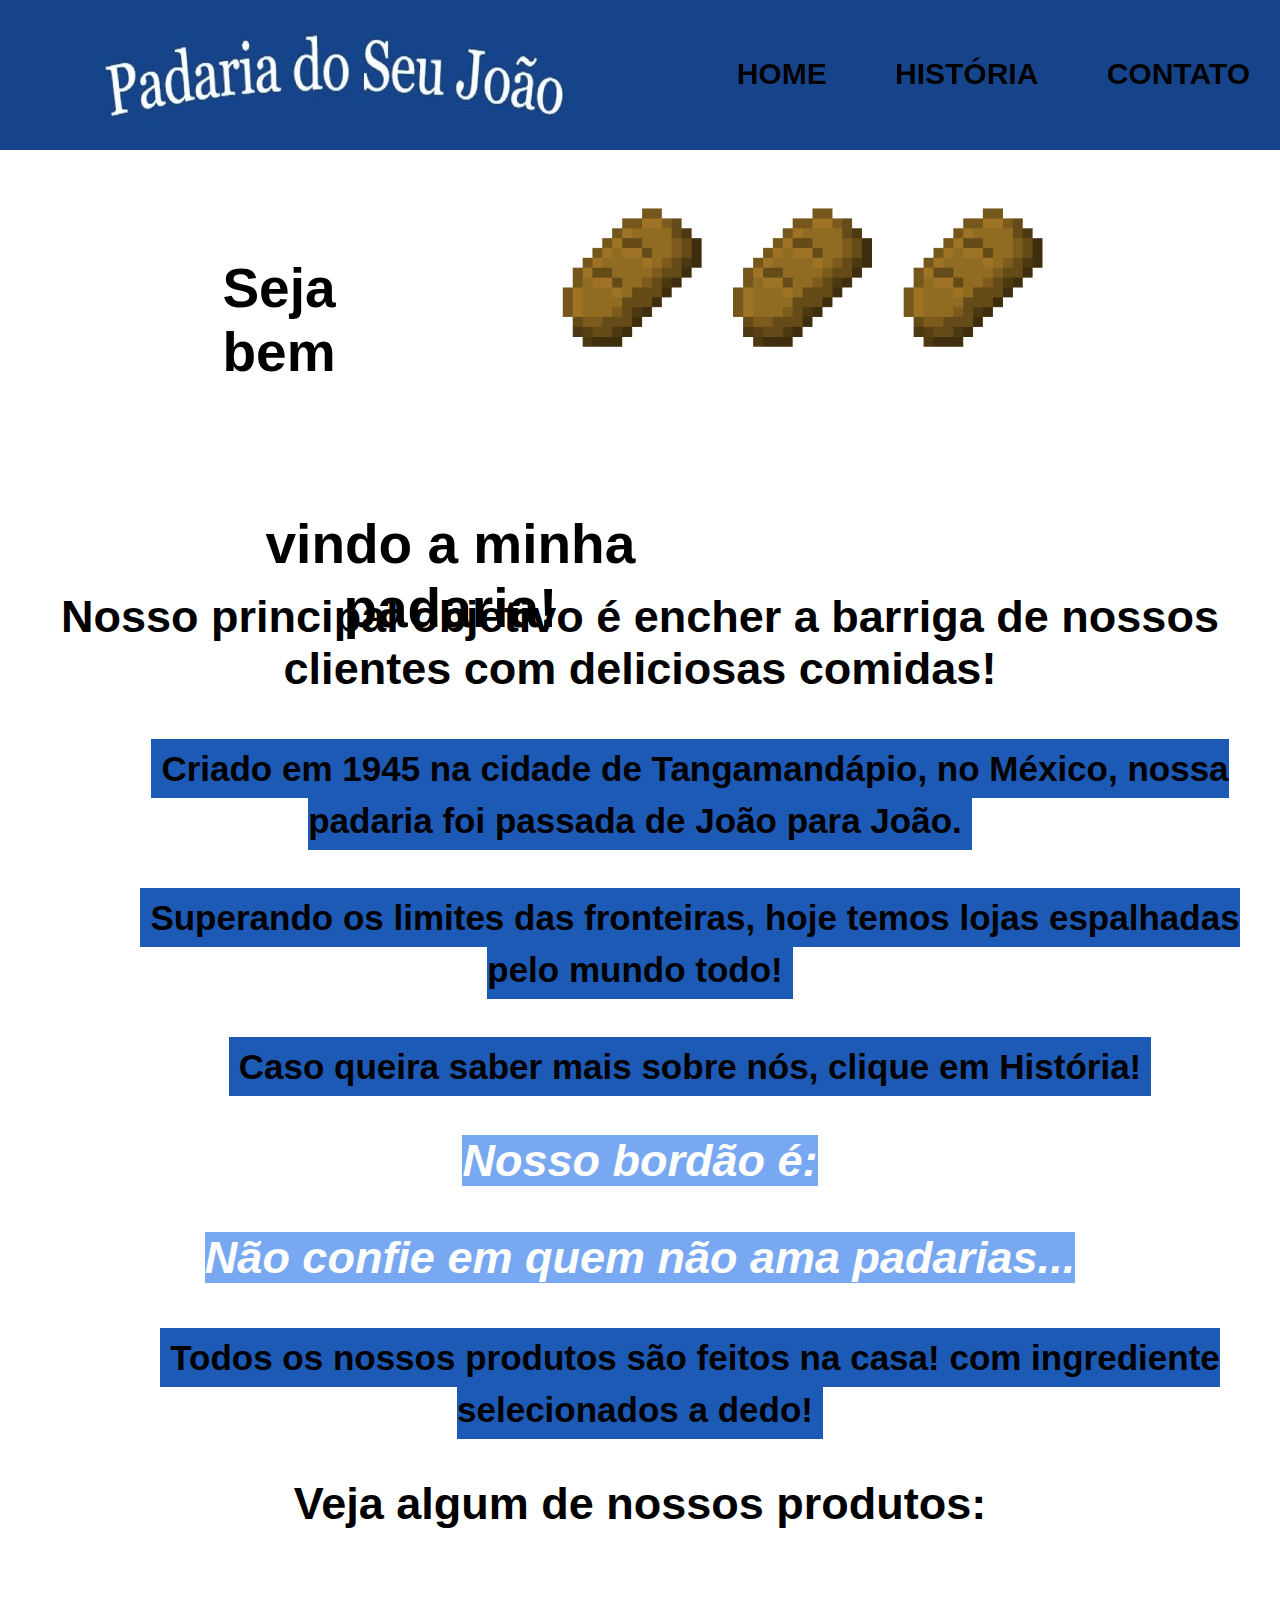
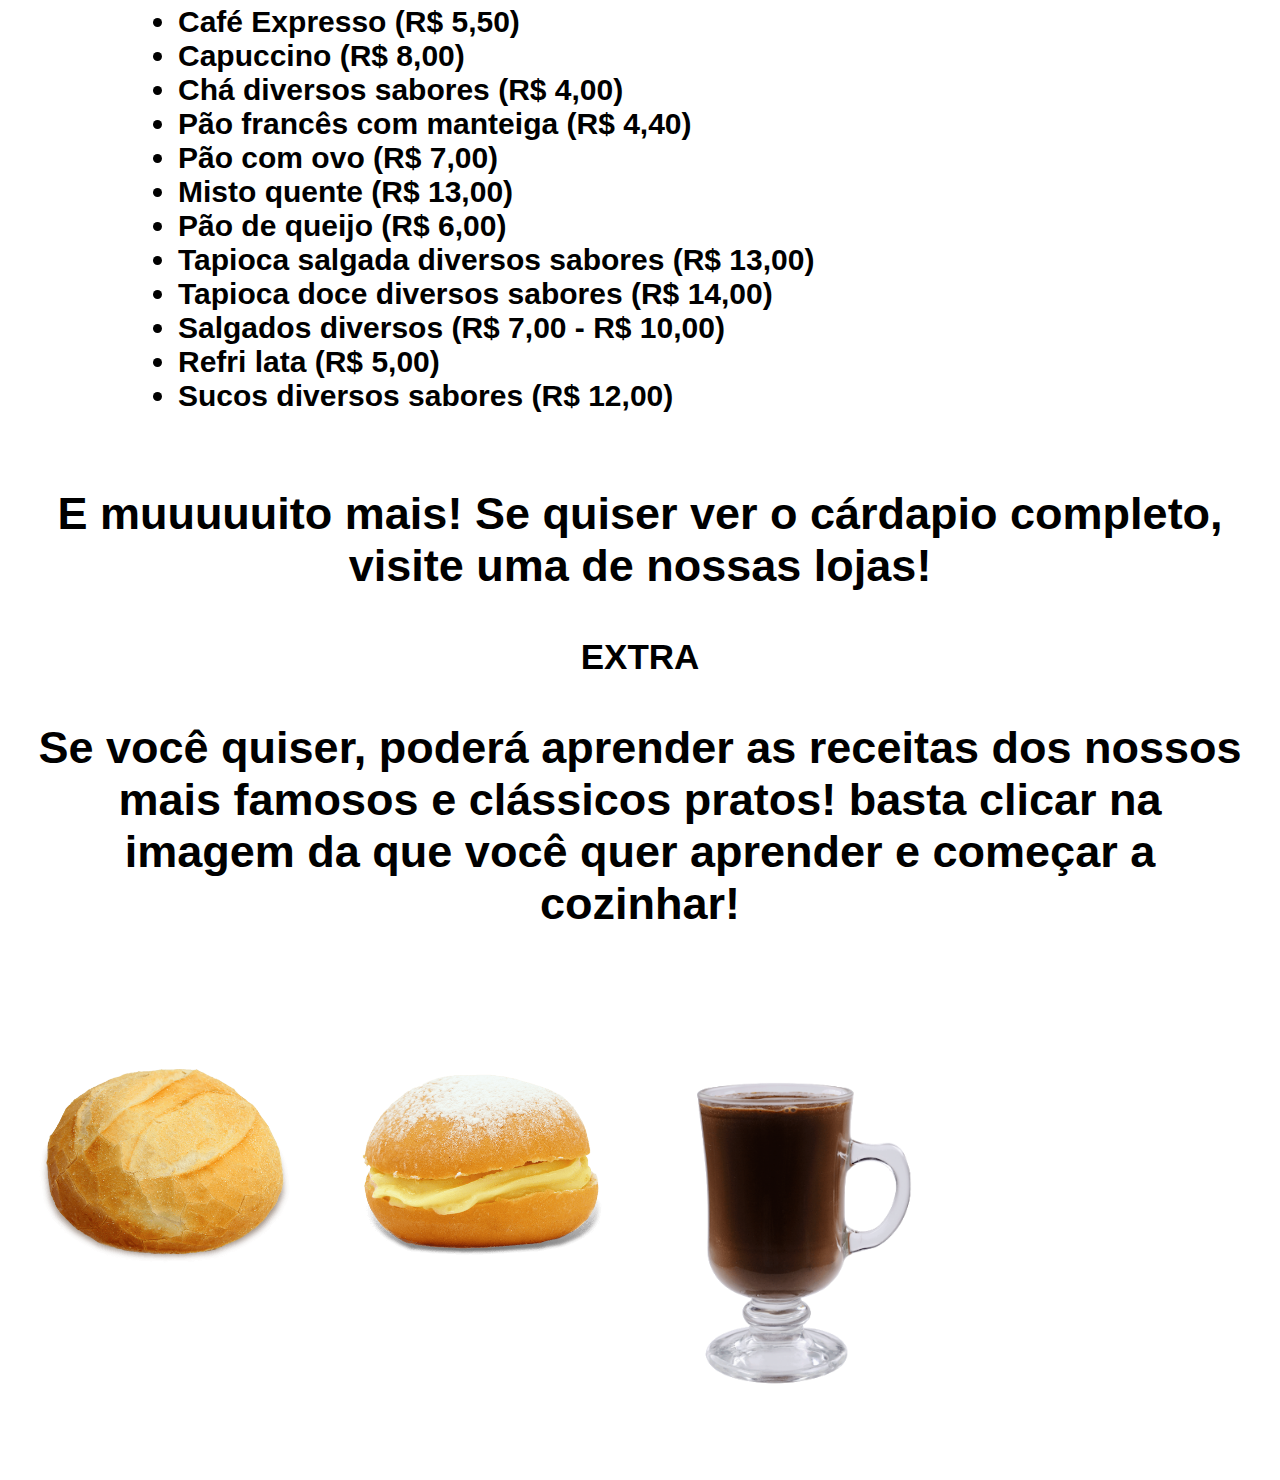
<file: index.html>
<!DOCTYPE html>
<html lang="pt-br">
	<head>
		<meta charset="UTF-8">
		<title>Padaria do Seu João</title>
		<link rel="stylesheet" href="style.css">
		<STYLE TYPE="text/css">
            body:
		{background-image: url(panas2.gif); background-repeat: repeat; background-position: 200px 200px; background-attachment: fixed; }
        </STYLE>
	</head>
	
	<body>         

<div id="menu">		
	<img id="img_menu" src="panela.jpg">
</div>

		<nav>
			<ul>
				<li><a href="padaria.html">Home</a></li>
				<li><a href="história.html">História</a></li>
				<li><a href="contato.html">Contato</a></li>
			</ul>
		</nav>

		<img id="banner" src="pao3.png">

		<h2>Seja bem vindo a minha padaria!</h2>
		
		<div class="principal">
			<p>Nosso principal objetivo é encher a barriga de nossos clientes com deliciosas comidas!</p>
	
			<p><strong>Criado em 1945 na cidade de Tangamandápio, no México, nossa padaria foi passada de João para João.</strong></p>
				<p><strong>Superando os limites das fronteiras, hoje temos lojas espalhadas pelo mundo todo!</strong></p>
				<p><strong>Caso queira saber mais sobre nós, clique em História!</strong></p>

				
			<p><em>Nosso bordão é:</em></p>
				<p><em>Não confie em quem não ama padarias...</em></p>

				<p><strong>Todos os nossos produtos são feitos na casa! com ingrediente selecionados a dedo!</strong></p>

				<p>Veja algum de nossos produtos:</p>

				<ul>
					<li class="itens">Café Expresso (R$ 5,50)</li>
					<li class="itens">Capuccino (R$ 8,00)</li>
					<li class="itens">Chá diversos sabores (R$ 4,00)</li>
					<li class="itens">Pão francês com manteiga (R$ 4,40)</li>
					<li class="itens">Pão com ovo (R$ 7,00)</li>
					<li class="itens">Misto quente (R$ 13,00)</li>
					<li class="itens">Pão de queijo (R$ 6,00)</li>
					<li class="itens">Tapioca salgada diversos sabores (R$ 13,00)</li>
					<li class="itens">Tapioca doce diversos sabores (R$ 14,00)</li>
					<li class="itens">Salgados diversos (R$ 7,00 - R$ 10,00)</li>
					<li class="itens">Refri lata (R$ 5,00)</li>
					<li class="itens">Sucos diversos sabores (R$ 12,00)</li>
				</ul>

				<p>E muuuuuito mais! Se quiser ver o cárdapio completo, visite uma de nossas lojas!</p>

				<h3>EXTRA</h3>

			<p>Se você quiser, poderá aprender as receitas dos nossos mais famosos e clássicos pratos!
				basta clicar na imagem da que você quer aprender e começar a cozinhar!</p>

		</div>

		<a href="paofrances.html"><img src="frances.png" id="bobao"></a>

		<a href="sonho.html"><img src="sonho.png" id="bobao2"></a>

		<a href="chocolatequente.html"><img src="Chocolate.png" id="bobao3"></a>
    
	</div>
	</body>
</html>
</file>
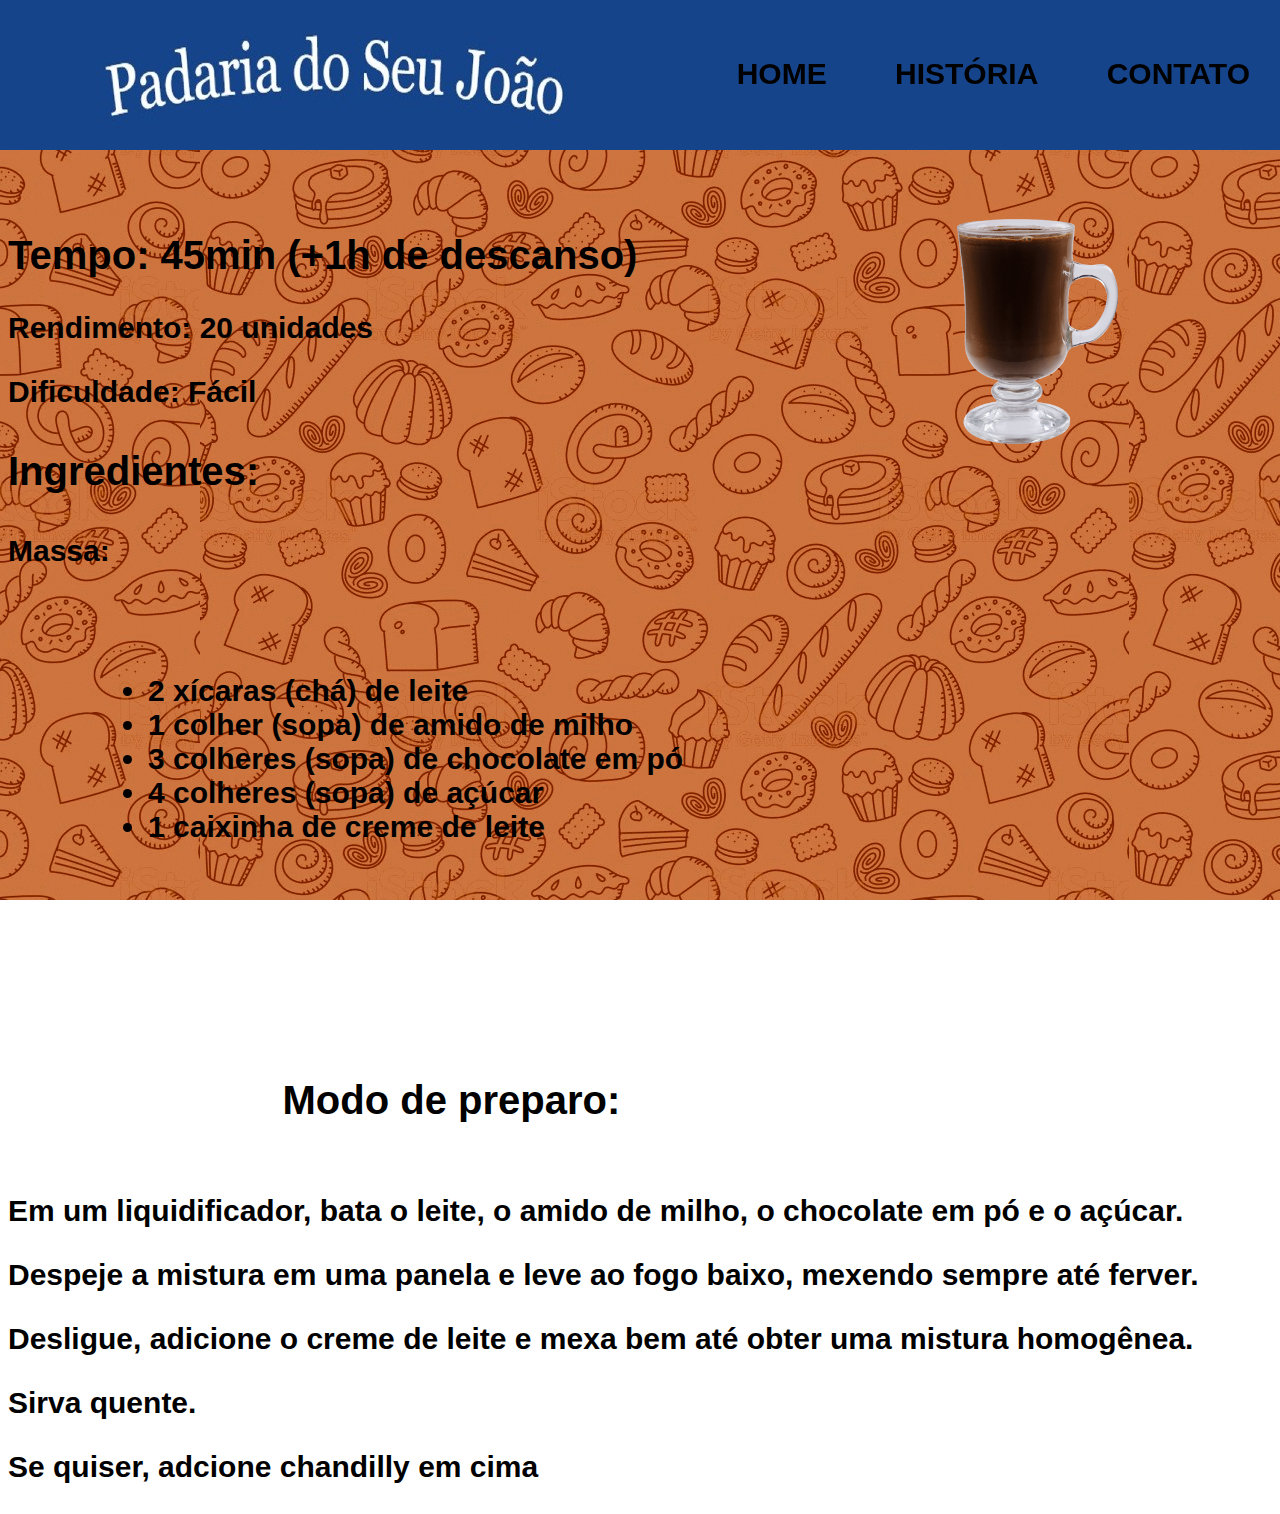
<file: chocolatequente.html>
<!DOCTYPE html>
<html lang="pt-br">
	<head>
		<meta charset="UTF-8">
		<title>chocolatequente</title>
		<link rel="stylesheet" href="receitas.css">
	</head>

	<body> 
        <STYLE TYPE="text/css">
            BODY {background-image: url(panas3.gif); background-repeat: repeat; background-position: 200px 200px; background-attachment: fixed; }
        </STYLE>

<div id="menu">		
	<img id="img_menu" src="panela.jpg">
</div>

		<nav>
			<ul>
				<li><a href="padaria.html">Home</a></li>
				<li><a href="história.html">História</a></li>
				<li><a href="contato.html">Contato</a></li>
			</ul>
		
		</nav>

        <img id="banner" src="Chocolate.png">

        <h2>Tempo: 45min (+1h de descanso)</h2>
        <p>Rendimento: 20 unidades</p>
		<p>Dificuldade: Fácil</p>
        
        <h3>Ingredientes:</h3>
        <p>Massa:</p>
        <ul>
            <li class="itens"> 2 xícaras (chá) de leite</li>
            <li class="itens"> 1 colher (sopa) de amido de milho</li>
            <li class="itens"> 3 colheres (sopa) de chocolate em pó</li>
            <li class="itens"> 4 colheres (sopa) de açúcar</li>
            <li class="itens"> 1 caixinha de creme de leite</li>
        </ul>

        <h4>Modo de preparo:</h4>
        <p>Em um liquidificador, bata o leite, o amido de milho, o chocolate em pó e o açúcar.</p>
		<p>Despeje a mistura em uma panela  e leve ao fogo baixo, mexendo sempre até ferver.</p>
		<p>Desligue, adicione o creme de leite e mexa bem até obter uma mistura homogênea.</p>
		<p>Sirva quente.</p>
        <p>Se quiser, adcione chandilly em cima</p> 
</p>
</file>
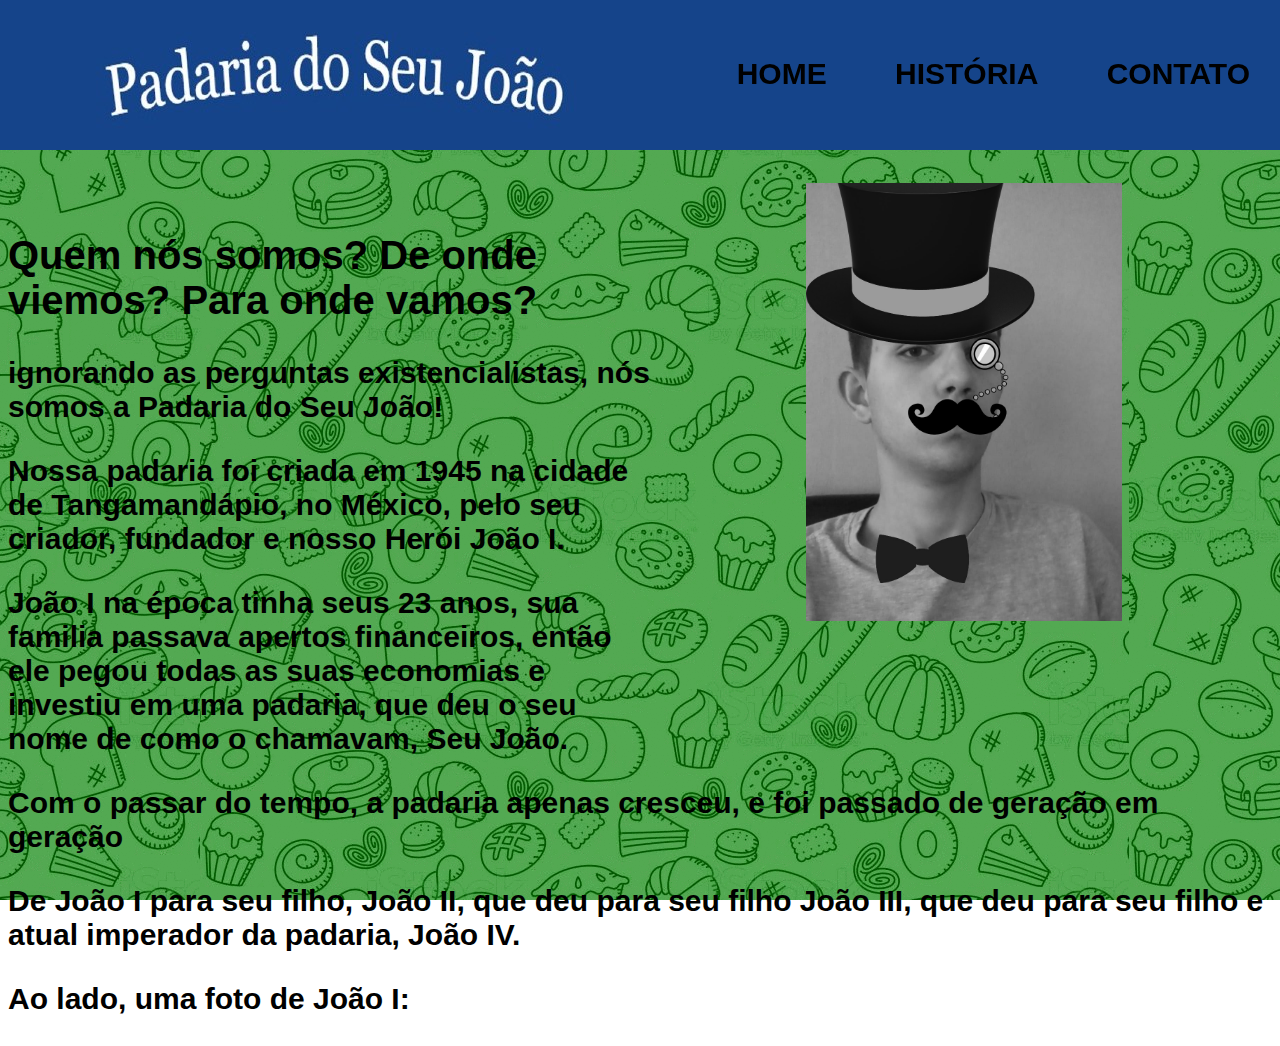
<file: história.html>
<!DOCTYPE html>
<html lang="pt-br">
	<head>
		<meta charset="UTF-8">
		<title>História Padaria</title>
		<link rel="stylesheet" href="receitas.css">
	</head>
	
	<body> 
        <STYLE TYPE="text/css">
            BODY {background-image: url(panas4.gif); background-repeat: repeat; background-position: 200px 200px; background-attachment: fixed; }
        </STYLE>

<div id="menu">		
	<img id="img_menu" src="panela.jpg">
</div>

<img id="foto" src="joaolindo.jpg">

<nav>
    <ul>
        <li><a href="padaria.html">Home</a></li>
        <li><a href="história.html">História</a></li>
        <li><a href="contato.html">Contato</a></li>
    </ul>
</nav>

<h2>Quem nós somos? De onde viemos? Para onde vamos?</h2>

<p>ignorando as perguntas existencialistas, nós somos a Padaria do Seu João!</p>
<p>Nossa padaria foi criada em 1945 na cidade de Tangamandápio, no México, pelo seu criador, fundador e nosso Herói João I.</p>
<p>João I na época tinha seus 23 anos, sua familia passava apertos financeiros, então ele pegou todas as suas economias e investiu em uma padaria, que deu o seu nome de como o chamavam, Seu João.</p>
<p>Com o passar do tempo, a padaria apenas cresceu, e foi passado de geração em geração</p>
<p>De João I para seu filho, João II, que deu para seu filho João III, que deu para seu filho e atual imperador da padaria, João IV.</p>
<p>Ao lado, uma foto de João I:</p>
</file>
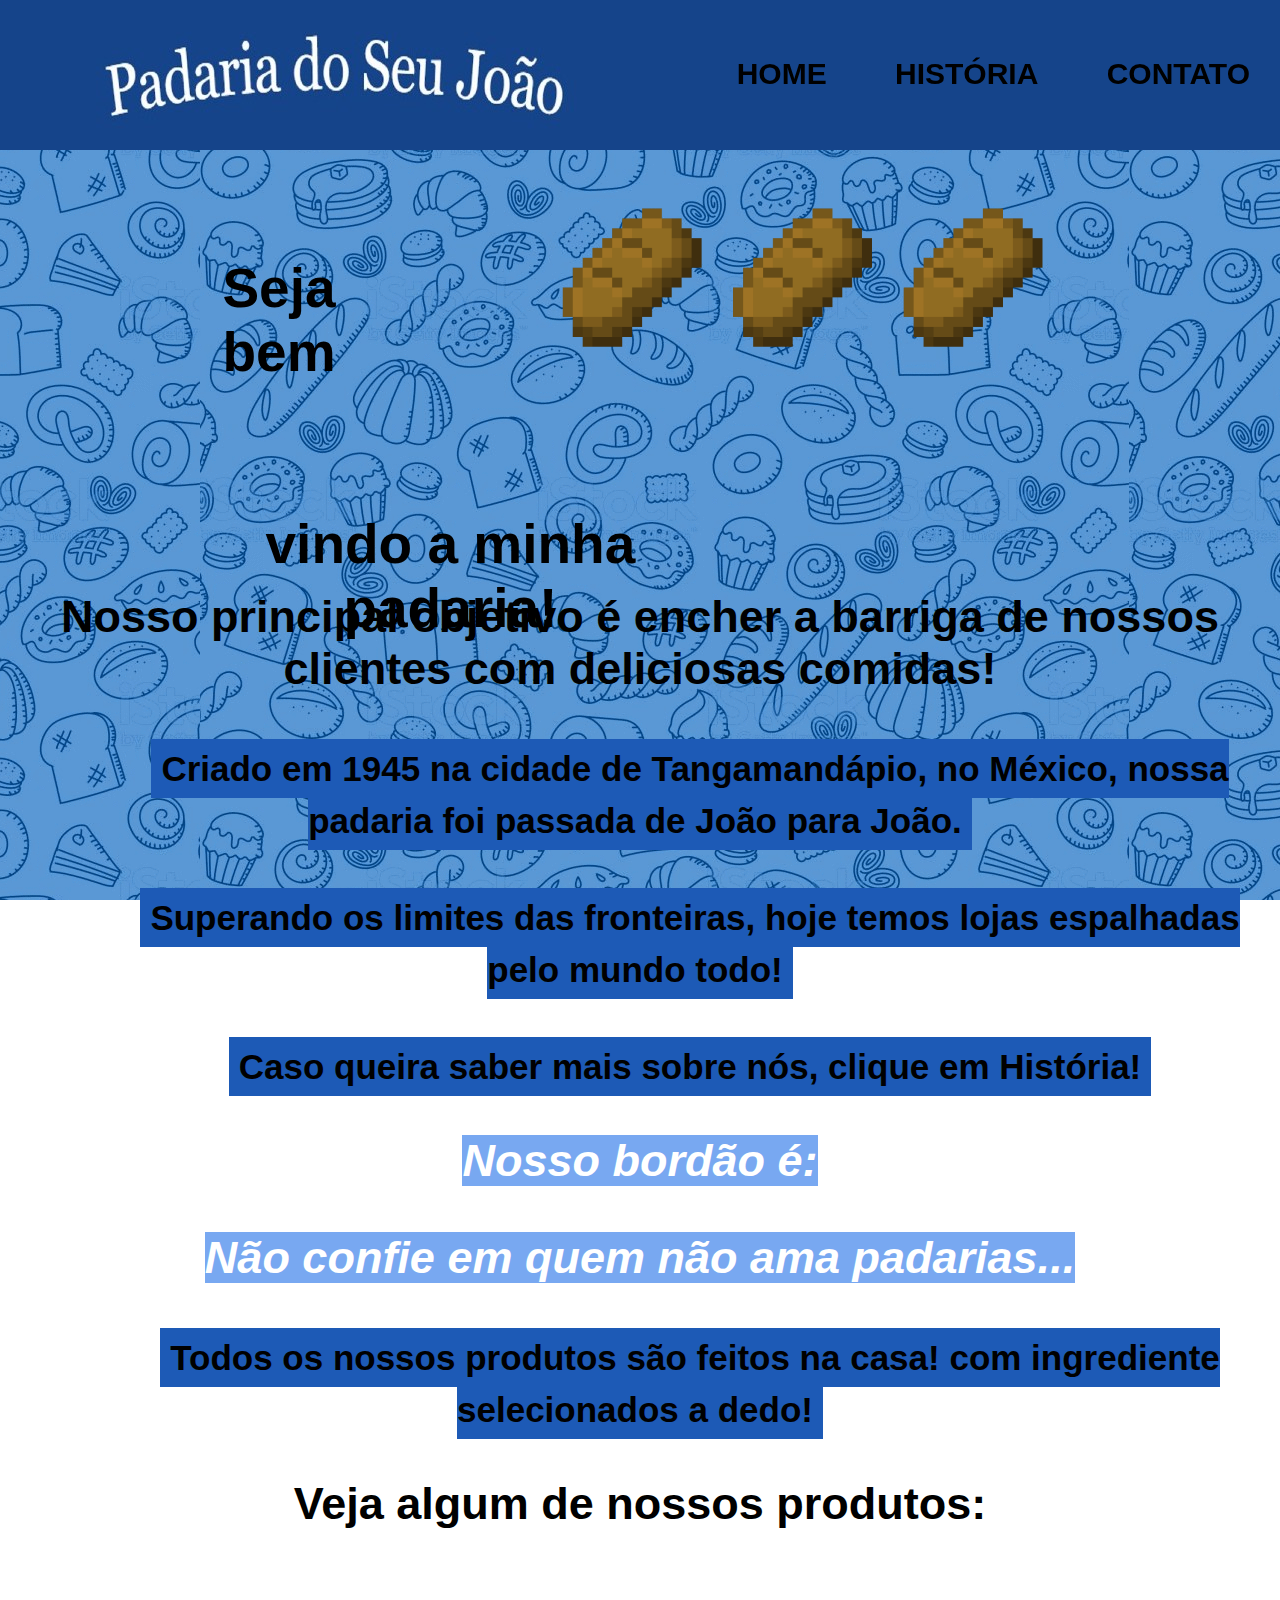
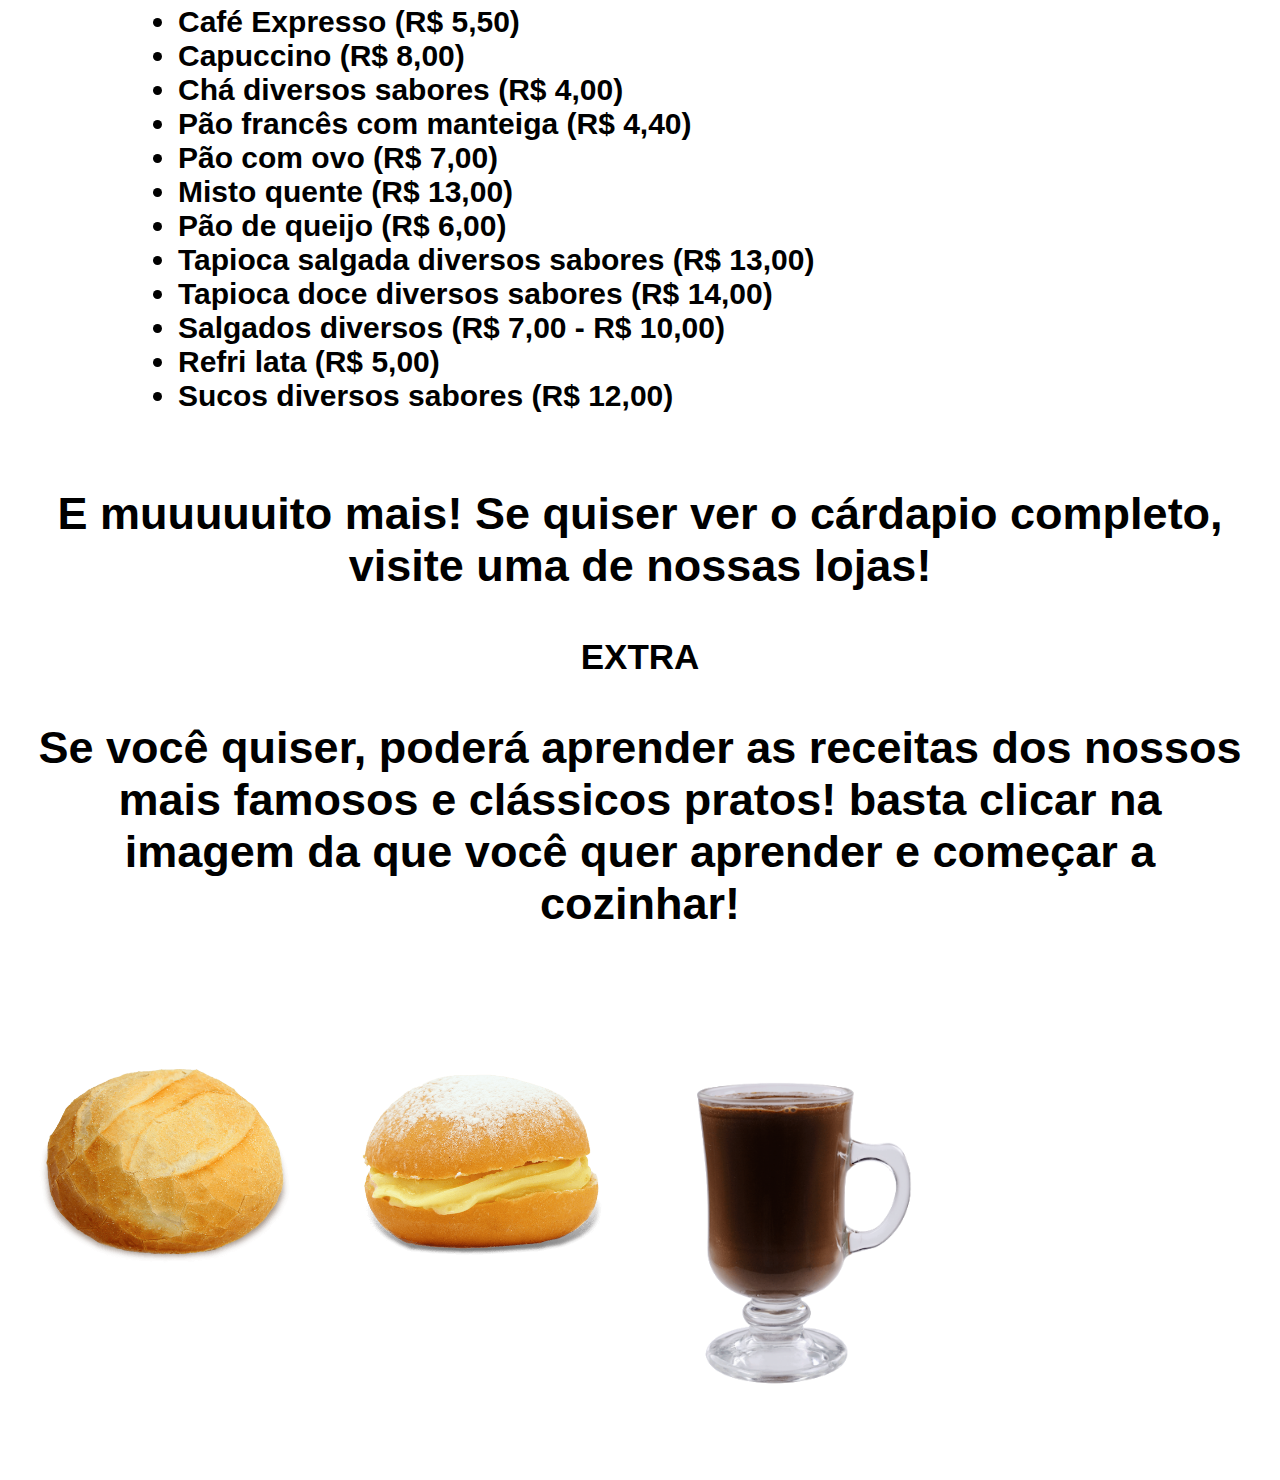
<file: padaria.html>
<!DOCTYPE html>
<html lang="pt-br">
	<head>
		<meta charset="UTF-8">
		<title>Padaria do Seu João</title>
		<link rel="stylesheet" href="style.css">
	</head>
	
	<body> 
        <STYLE TYPE="text/css">
            BODY {background-image: url(panas2.gif); background-repeat: repeat; background-position: 200px 200px; background-attachment: fixed; }
        </STYLE>

<div id="menu">		
	<img id="img_menu" src="panela.jpg">
</div>

		<nav>
			<ul>
				<li><a href="padaria.html">Home</a></li>
				<li><a href="história.html">História</a></li>
				<li><a href="contato.html">Contato</a></li>
			</ul>
		</nav>

		<img id="banner" src="pao3.png">

		<h2>Seja bem vindo a minha padaria!</h2>
		
		<div class="principal">
			<p>Nosso principal objetivo é encher a barriga de nossos clientes com deliciosas comidas!</p>
	
			<p><strong>Criado em 1945 na cidade de Tangamandápio, no México, nossa padaria foi passada de João para João.</strong></p>
				<p><strong>Superando os limites das fronteiras, hoje temos lojas espalhadas pelo mundo todo!</strong></p>
				<p><strong>Caso queira saber mais sobre nós, clique em História!</strong></p>

				
			<p><em>Nosso bordão é:</em></p>
				<p><em>Não confie em quem não ama padarias...</em></p>

				<p><strong>Todos os nossos produtos são feitos na casa! com ingrediente selecionados a dedo!</strong></p>

				<p>Veja algum de nossos produtos:</p>

				<ul>
					<li class="itens">Café Expresso (R$ 5,50)</li>
					<li class="itens">Capuccino (R$ 8,00)</li>
					<li class="itens">Chá diversos sabores (R$ 4,00)</li>
					<li class="itens">Pão francês com manteiga (R$ 4,40)</li>
					<li class="itens">Pão com ovo (R$ 7,00)</li>
					<li class="itens">Misto quente (R$ 13,00)</li>
					<li class="itens">Pão de queijo (R$ 6,00)</li>
					<li class="itens">Tapioca salgada diversos sabores (R$ 13,00)</li>
					<li class="itens">Tapioca doce diversos sabores (R$ 14,00)</li>
					<li class="itens">Salgados diversos (R$ 7,00 - R$ 10,00)</li>
					<li class="itens">Refri lata (R$ 5,00)</li>
					<li class="itens">Sucos diversos sabores (R$ 12,00)</li>
				</ul>

				<p>E muuuuuito mais! Se quiser ver o cárdapio completo, visite uma de nossas lojas!</p>

				<h3>EXTRA</h3>

			<p>Se você quiser, poderá aprender as receitas dos nossos mais famosos e clássicos pratos!
				basta clicar na imagem da que você quer aprender e começar a cozinhar!</p>

		</div>

		<a href="paofrances.html"><img src="frances.png" id="bobao"></a>

		<a href="sonho.html"><img src="sonho.png" id="bobao2"></a>

		<a href="chocolatequente.html"><img src="Chocolate.png" id="bobao3"></a>
    
	</div>
	</body>
</html>
</file>
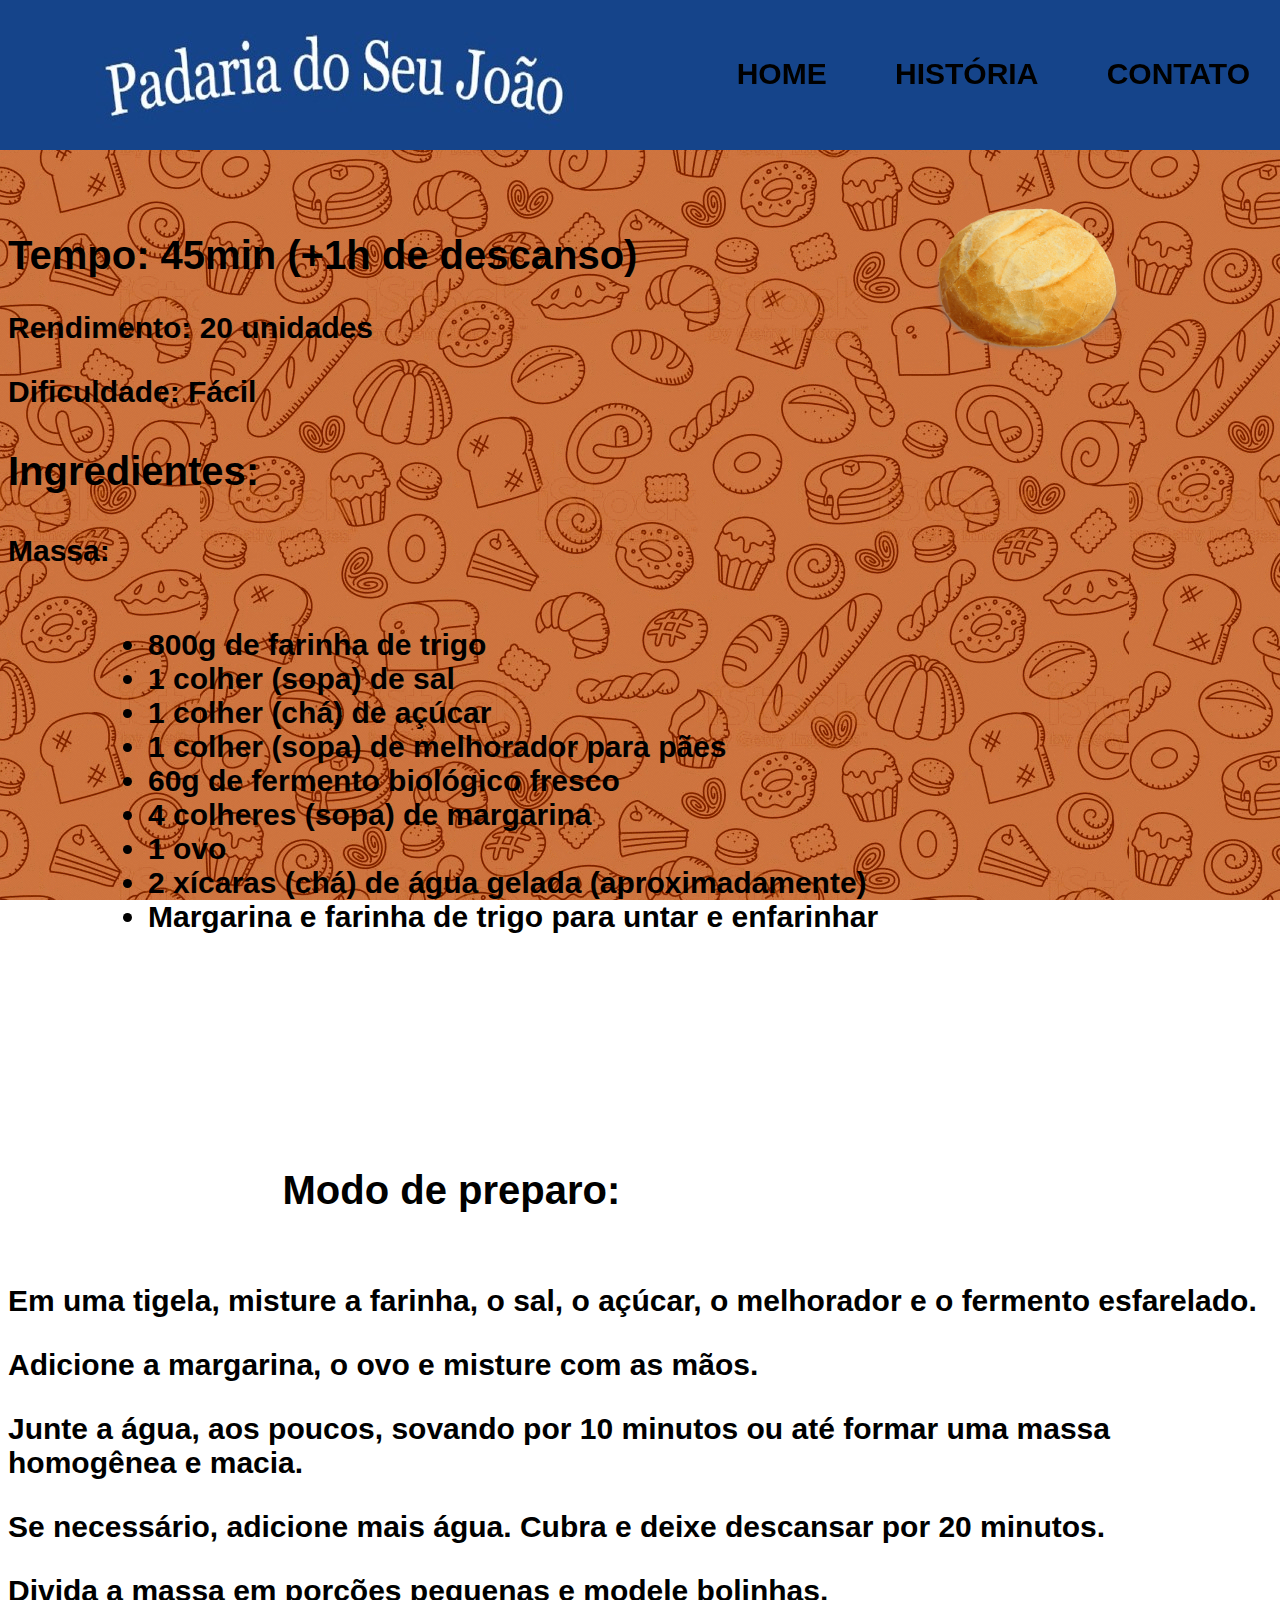
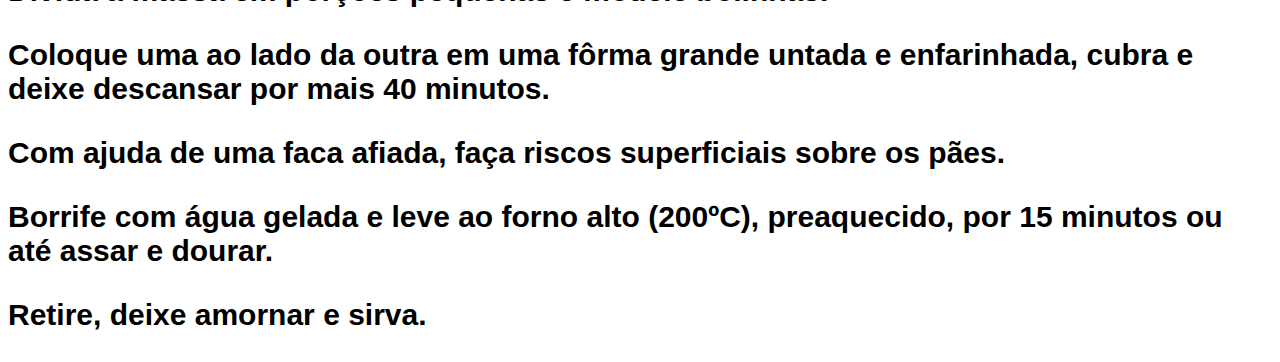
<file: paofrances.html>
<!DOCTYPE html>
<html lang="pt-br">
	<head>
		<meta charset="UTF-8">
		<title>Pão Francês</title>
		<link rel="stylesheet" href="receitas.css">
	</head>

	<body> 
        <STYLE TYPE="text/css">
            BODY {background-image: url(panas3.gif); background-repeat: repeat; background-position: 200px 200px; background-attachment: fixed; }
        </STYLE>

<div id="menu">		
	<img id="img_menu" src="panela.jpg">
</div>

		<nav>
			<ul>
				<li><a href="padaria.html">Home</a></li>
				<li><a href="história.html">História</a></li>
				<li><a href="contato.html">Contato</a></li>
			</ul>
		
		</nav>

        <img id="banner" src="frances.png">

        <h2>Tempo: 45min (+1h de descanso)</h2>
        <p>Rendimento: 20 unidades</p>
		<p>Dificuldade: Fácil</p>
        
        <h3>Ingredientes:</h3>
        <p>Massa:</p>
        <ul>
            <li class="itens"> 800g de farinha de trigo</li>
            <li class="itens"> 1 colher (sopa) de sal</li>
            <li class="itens"> 1 colher (chá) de açúcar</li>
            <li class="itens"> 1 colher (sopa) de melhorador para pães</li>
            <li class="itens"> 60g de fermento biológico fresco</li>
            <li class="itens"> 4 colheres (sopa) de margarina</li>
            <li class="itens"> 1 ovo</li>
            <li class="itens"> 2 xícaras (chá) de água gelada (aproximadamente)</li>
            <li class="itens"> Margarina e farinha de trigo para untar e enfarinhar</li>
        </ul>

        <h4>Modo de preparo:</h4>
       <p>Em uma tigela, misture a farinha, o sal, o açúcar, o melhorador e o fermento esfarelado.</p>
		<p>Adicione a margarina, o ovo e misture com as mãos. </p>
		<p>Junte a água, aos poucos, sovando por 10 minutos ou até formar uma massa homogênea e macia. </p>
		<p>Se necessário, adicione mais água. Cubra e deixe descansar por 20 minutos.</p> 
		<p>Divida a massa em porções pequenas e modele bolinhas. </p>
		<p>Coloque uma ao lado da outra em uma fôrma grande untada e enfarinhada, cubra e deixe descansar por mais 40 minutos.</p> 
		<p>Com ajuda de uma faca afiada, faça riscos superficiais sobre os pães. </p>
		<p>Borrife com água gelada e leve ao forno alto (200ºC), preaquecido, por 15 minutos ou até assar e dourar. </p>
		<p>Retire, deixe amornar e sirva.</p>
</p>
</file>
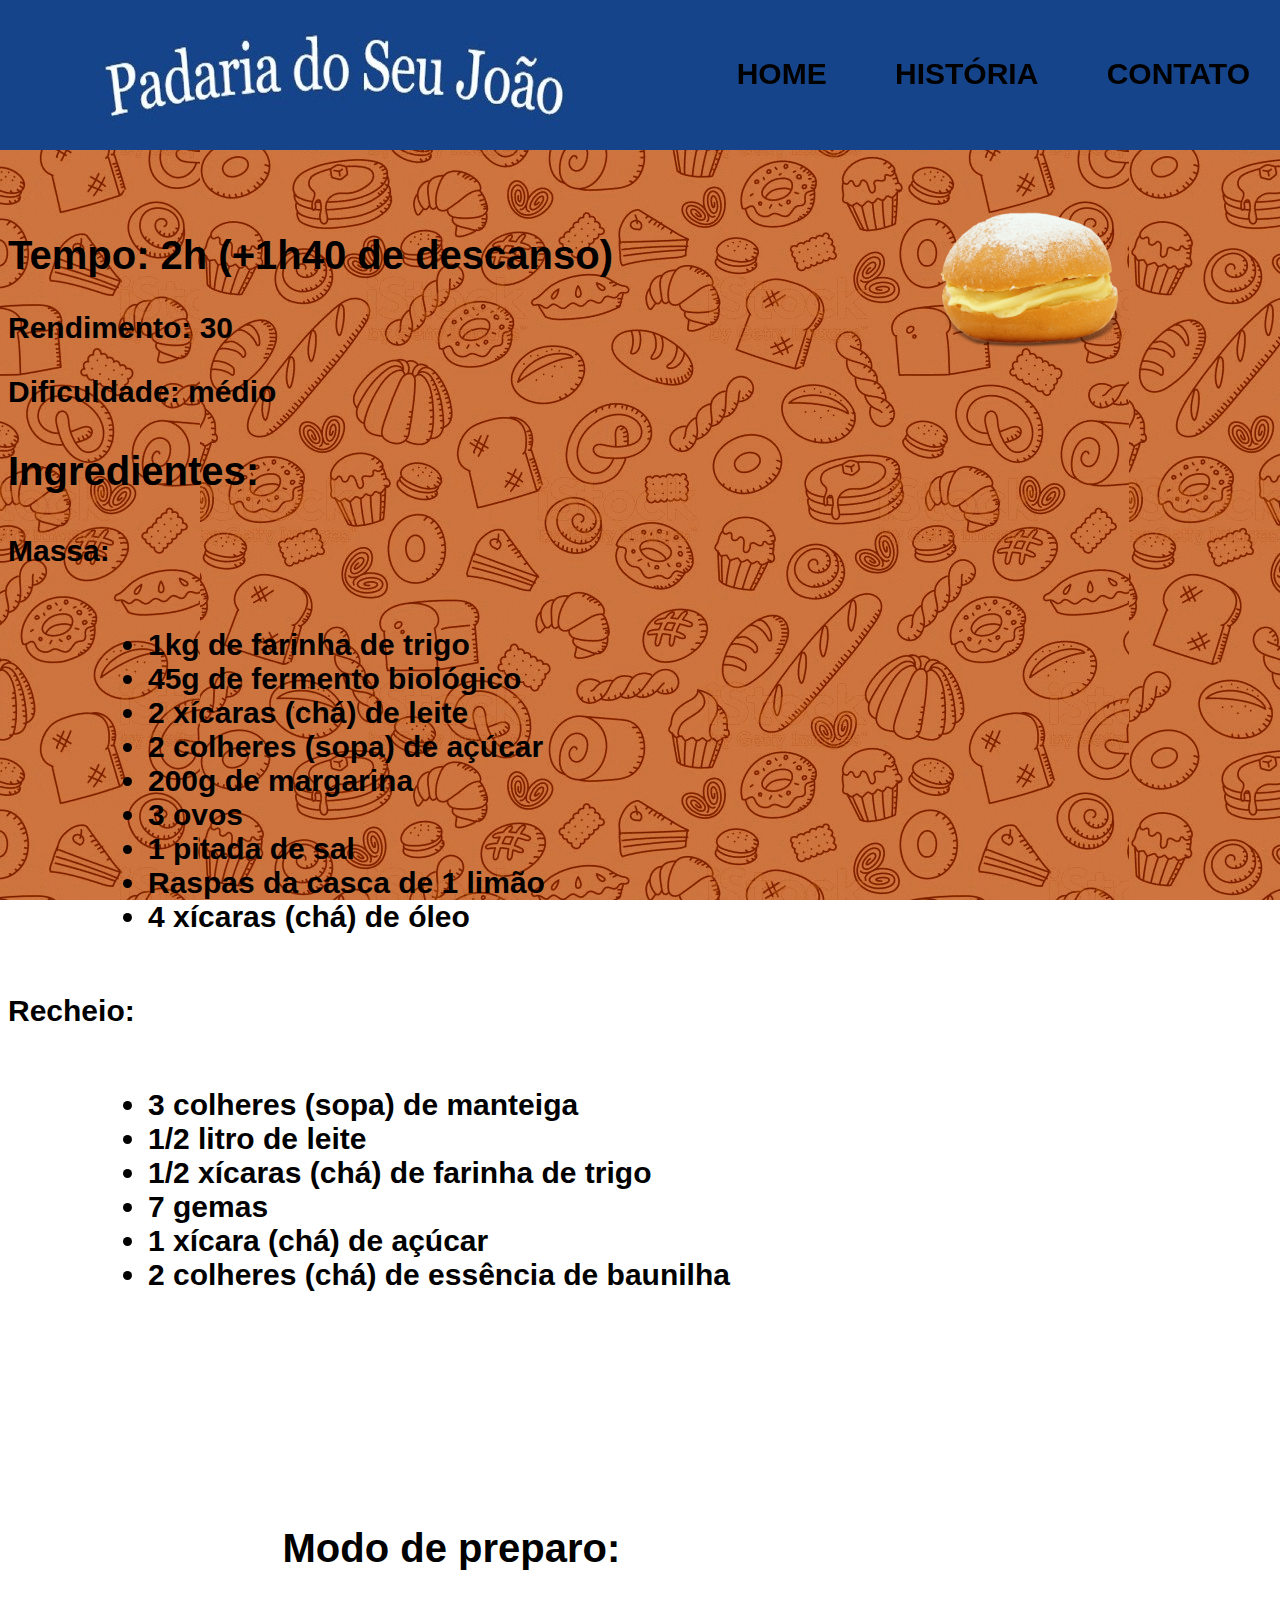
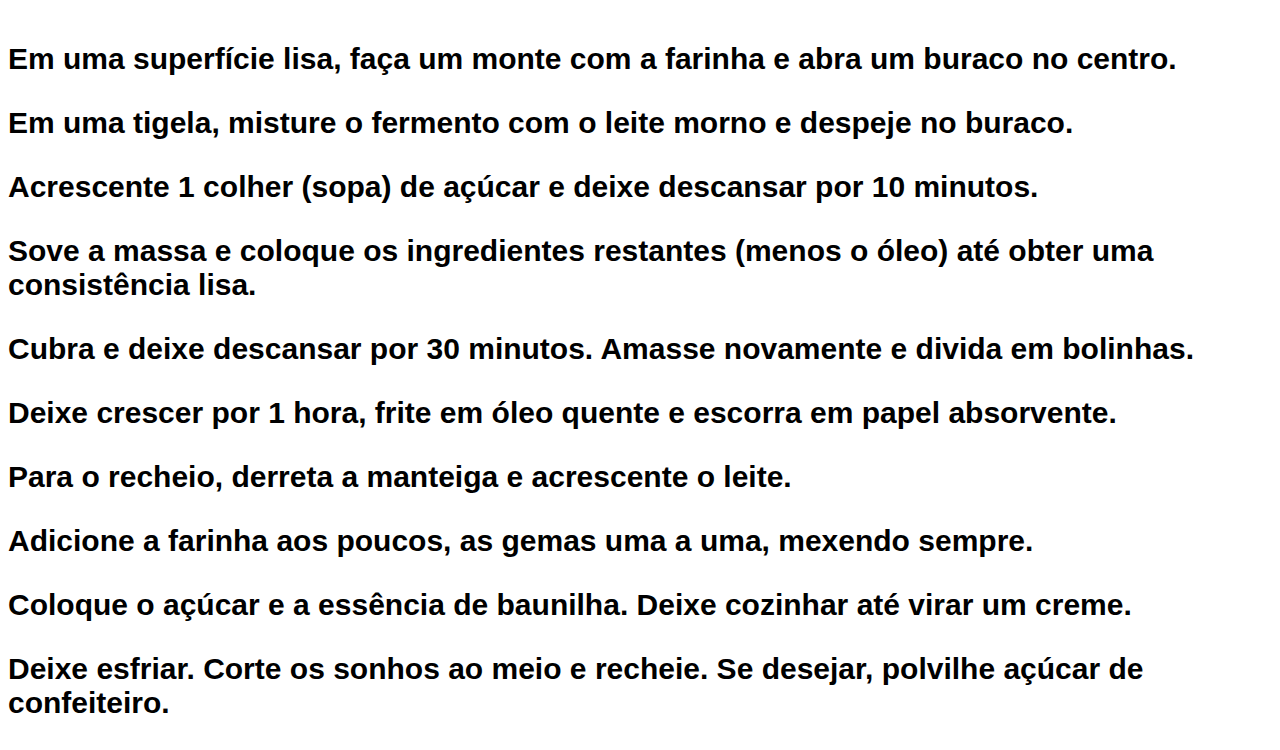
<file: sonho.html>
<!DOCTYPE html>
<html lang="pt-br">
	<head>
		<meta charset="UTF-8">
		<title>Sonho</title>
		<link rel="stylesheet" href="receitas.css">
	</head>

	<body> 
        <STYLE TYPE="text/css">
            BODY {background-image: url(panas3.gif); background-repeat: repeat; background-position: 200px 200px; background-attachment: fixed; }
        </STYLE>

<div id="menu">		
	<img id="img_menu" src="panela.jpg">
</div>

		<nav>
			<ul>
				<li><a href="padaria.html">Home</a></li>
				<li><a href="história.html">História</a></li>
				<li><a href="contato.html">Contato</a></li>
			</ul>
		
		</nav>

        <img id="banner" src="sonho.png">

        <h2>Tempo: 2h (+1h40 de descanso)</h2>
        <p>Rendimento: 30</p>
        <p>Dificuldade: médio</p>
        
        <h3>Ingredientes:</h3>
        <p>Massa:</p>
        <ul>
            <li class="itens"> 1kg de farinha de trigo</li>
            <li class="itens"> 45g de fermento biológico</li>
            <li class="itens"> 2 xícaras (chá) de leite</li>
            <li class="itens"> 2 colheres (sopa) de açúcar</li>
            <li class="itens"> 200g de margarina</li>
            <li class="itens"> 3 ovos</li>
            <li class="itens"> 1 pitada de sal</li>
            <li class="itens"> Raspas da casca de 1 limão</li>
            <li class="itens"> 4 xícaras (chá) de óleo</li>
        </ul>

        <p>Recheio:</p>
        <ul>
            <li class="itens"> 3 colheres (sopa) de manteiga</li>
            <li class="itens"> 1/2 litro de leite</li>
            <li class="itens"> 1/2 xícaras (chá) de farinha de trigo</li>
            <li class="itens"> 7 gemas</li>
            <li class="itens"> 1 xícara (chá) de açúcar</li>
            <li class="itens"> 2 colheres (chá) de essência de baunilha</li>
        </ul>
        
        <h4>Modo de preparo:</h4>
        <p>Em uma superfície lisa, faça um monte com a farinha e abra um buraco no centro.</p>
        <p>Em uma tigela, misture o fermento com o leite morno e despeje no buraco.</p>
        <p>Acrescente 1 colher (sopa) de açúcar e deixe descansar por 10 minutos.</p>
        <p>Sove a massa e coloque os ingredientes restantes (menos o óleo) até obter uma consistência lisa.</p>
        <p>Cubra e deixe descansar por 30 minutos. Amasse novamente e divida em bolinhas. </p>
        <p>Deixe crescer por 1 hora, frite em óleo quente e escorra em papel absorvente. </p>
        <p>Para o recheio, derreta a manteiga e acrescente o leite. </p>
        <p>Adicione a farinha aos poucos, as gemas uma a uma, mexendo sempre. </p>
        <p>Coloque o açúcar e a essência de baunilha. Deixe cozinhar até virar um creme. </p>
        <p>Deixe esfriar. Corte os sonhos ao meio e recheie. Se desejar, polvilhe açúcar de confeiteiro.</p>
</file>
<file: style.css>
body {
    font-family: 'Segoe UI', Tahoma, Geneva, Verdana, sans-serif
}

#menu{
    float: center;
    margin-right: 0%;
    transition: center 0.5s linear;
    position: fixed;
    top: 0;
    left: 0;
    right: 0;
    height: 35px;
}

#img_menu{
    padding: 0px;
}

h1{
    color: #FFF;
    -webkit-text-stroke-width: 2px;
    -webkit-text-stroke-color: #000;
    padding: 18px 14px 18px 16px;
    background-color: rgb(29, 90, 182);
    text-align: center;
}

#banner {
    padding: 150px;
    width: 50%;
    float: right;
}

.principal{
    padding: 30px;
}

h2  {
    padding: 210px;
    height: 5px;
    text-align: center;
    font-size: 55px;
    margin-right: 30%;
}

p   {
    font-weight: bold;
	text-align: center;
    font-size: 45px;
}

.caixa {
	position:static;
	width: 940px;
	margin: 0 auto;
}

nav {
	position:absolute;
	top: -30px;
	right: 0;
    position: fixed;
}

nav li {
	display: inline;
	margin: 30px;
}

nav a {
	text-transform: uppercase;
	color: #000000;
	font-weight: bold;
	font-size: 30px;
	text-decoration: none;
}

nav a:hover {
	color: #C78C19;
	text-decoration: underline;
}

p strong {
    font-weight: bold;
	text-align: center;
    padding: 10px;
    height: 30px;
    margin-left: 100px;
    font-size: 35px;
    background-color: rgb(29, 90, 182);
}

p em {
    font-weight: bold;
	text-align: center;
    height: 30px;
    font-size: 45px;
    color: #FFF;
    background-color: rgb(120, 168, 241);
}

h3{
    text-align: center;
    font-size: 35px;
}

ul{
    font-weight: bold;
    display: inline-block;
    vertical-align: -100px;
    width: 100%;
    margin-left: 100px;
    font-size: 30px;
}

#bobao{
    padding: 30px;
    width: 20%;
    float: left;
}

#bobao2{
    padding: 30px;
    width: 20%;
    float: left;
}

#bobao3{
    padding: 30px;
    width: 20%;
    float: left;
}
</file>
<file: receitas.css>
body {
    font-family: 'Segoe UI', Tahoma, Geneva, Verdana, sans-serif;
}


#menu{
    float: center;
    margin-right: 0%;
    transition: center 0.5s linear;
    position: fixed;
    top: 0;
    left: 0;
    right: 0;
    height: 35px;
}

.caixa {
	position:static;
	width: 940px;
	margin: 0 auto;
}

nav {
	position:absolute;
	top: -30px;
	right: 0px;
    position: fixed;
}

nav li {
    display: inline;
	margin: 30px;
}
	

nav a {
	text-transform: uppercase;
	color: #000000;
	font-weight: bold;
	font-size: 30px;
	text-decoration: none;
}

nav a:hover {
	color: #C78C19;
	text-decoration: underline;
}

#banner{
    padding: 150px;
    width: 15%;
    float: right;
}

#foto{
    padding: 150px;
    width: 25%;
    float: right;
}

h1{
    color: #FFF;
    -webkit-text-stroke-width: 2px;
    -webkit-text-stroke-color: #000;
    padding: 18px 14px 18px 16px;
    background-color: rgb(29, 90, 182);
    text-align: center;
}

h2{
    padding: 200px 0px 0px 0px;
    text-align: left;
    font-size: 40px;
    margin-right: 30%;
}

h3{
    text-align: left;
    font-size: 40px;
    margin-right: 30%;
}

p {
    font-weight: bold;
    font-size: 30px;
}

h4{
    text-align: center;
    padding: 150px 14px 18px 16px;
    font-size: 40px;
    margin-right: 30%;
}

ul{
    font-weight: bold;
    display: inline-block;
    vertical-align: -100px;
    width: 100%;
    margin-left: 100px;
    font-size: 30px;
}

form {
    /* Centralizar o formulário na pagina */
    margin: 0 auto;
    width: 400px;
    /* Ver o esboço do formulário */
    padding: 1em;
    border: 6px solid #CCC;
    border-radius: 1em;
  }
  
  form div + div {
    margin-top: 1em;
  }
  
  label {
    /* Para garantir que todos os rótulos tenham o mesmo tamanho e estejam devidamente alinhados*/
    display: inline-block;
    width: 50px;
    text-align: right;
  }
  
  input, textarea {
    /* 
  Para garantir que todos os campos de texto tenham as mesmas configurações de fonte
       Por padrão, as áreas de texto possuem a mesma fonte */
    font: 1em sans-serif;
  
    /* Para dar o mesmo tamanho a todos os campos de texto*/
    width: 300px;
    box-sizing: border-box;

    /* Para harmonizar o aspecto e a sensação da borda do campo de texto */
    border: 1px solid rgb(153, 153, 153);
  }
  
  input:focus, textarea:focus {
    /* Para dar um pouco de destaque aos elementos ativos*/
    border-color: #000;
  }
  
  textarea {
    /* Para alinhar corretamente campos de texto multilinha com seus rótulos */
    vertical-align: top;
  
    /* Para dar espaço suficiente para digitar algum texto */
    height: 7em;
  }
  
  .button {
    /* Para posicionar os botões na mesma posição dos campos de texto */
    padding-left: 890px; /* mesmo tamanho que os elementos do rótulo */
  }
  
  button {
    /* Esta margem extra representa aproximadamente o mesmo espaço que o espaço
       entre os rótulos e seus campos de texto*/
    margin-left: .5em;
  }
</file>
